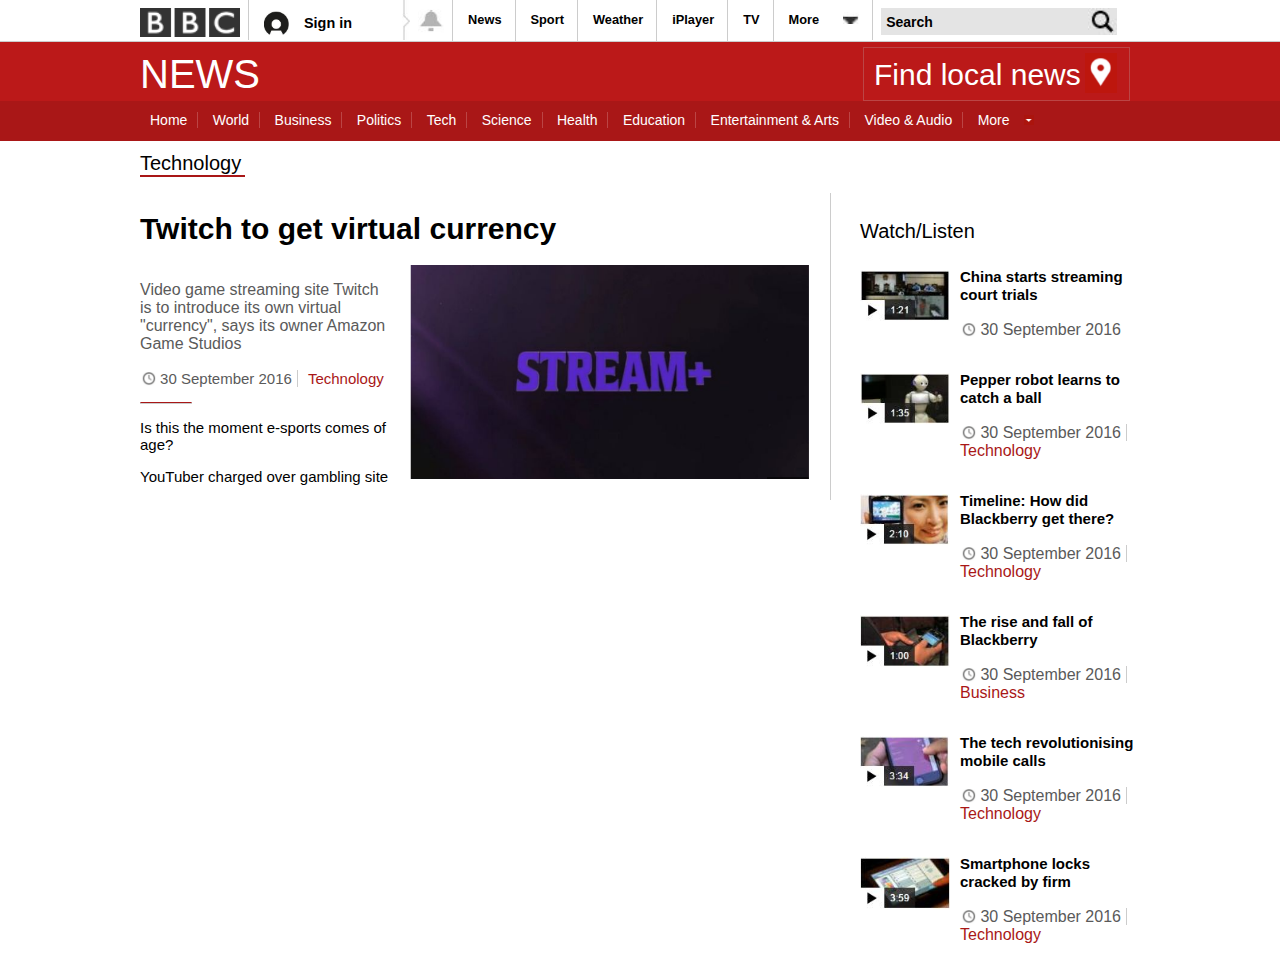
<file: bbc_clone_project/bbc-clone.html>
<!DOCTYPE html>
<html>
    <head>
        <title>Technology - BBC News</title>
        
        <style type="text/css">
            
            #topbar {
                
                width:1000px;
                margin:0 auto;
                height: 40px;
                
                
            }
            
            body {
                
                margin: 0;
                padding: 0;
                font-family: Helvetica, Arial, sans-serif;
                
            }
            
            #logo {
                
                margin-top:8px;
                width:100px;
                float:left;
                margin-right:8px;
                
            }
            
            .topbar-section {
                
                float:left;
                border-left: 1px #CCCCCC solid;
                height:100%;
                
            }
            
            #signin-image {
                
                width:25px;
                margin:11px 15px ;
                float:left;
                
            }
            
            #signin-text {
                
                font-weight: bold;
                font-size:90%;
                position:relative;
                top:14px;
                padding-right:50px;
            }
            
            #wigglyline {
                
                float:left;
                height:40px;
                
            }
            
            #bell {
                
                height: 25px;
                margin: 9px 8px 0 8px;
                
            }
            
            #bell-div {
                
                float:left;
                
            }
            
            .topbar-menu {
                
                font-weight: bold;
                font-size: 80%;
                padding: 12px 13px 0 15px;
                height:72%;
                
            }
            
            #more-arrow {
                
                width:16px;
                margin-left: 20px;
                
            }
            
            #search-box {
                
                background-color: #E4E4E4;
                border:none;
                font-weight: bold;
                font-size: 14px;
                padding:5.5px;
                margin: 8px 0 8px 8px;
                float: left;
                
            }
            
            #magnifying-glass {
                
                height:27px;
                margin-top:8px;
                
            }
            
            .clear {
                
                clear:both;
                
            }
            
            #menu-bar-container {
                
                border-top: 1px solid #CCCCCC;
                background-color: #BB1919;
                width:100%;
                height:70px;
                
            }
            
            #menu-bar {
                
                width:1000px;
                margin:0 auto;
                
            }
            
            h1 {
                
                padding:0;
                margin:0;
                color:white;
                font-size: 40px;
                font-weight: normal;
                padding-top: 10px;
                float:left;
            }
            
            #local-news {
                
                border: 1px #BB4545 solid;
                float:right;
                width:250px;
                padding: 5px 5px 0 10px;
                margin: 5px 10px 0 0;
                
            }
            
            #local-news a {
                
                color:white;
                text-decoration: none;
                font-size:30px;
                position:relative;
                top:-8px;
                
            }
            
            #local-news a:hover {
                
                text-decoration: underline;
                
            }
            
            #local-news img {
                
                height:40px;
                
            }
            
            #menu-bar-2-container {
                
                background-color: #A91717;
                width: 100%;
                
            }
            
            #menu-bar-2 {
                
                width:1000px;
                margin:0 auto;
                height:40px;
                
            }
            
            #menu-bar-2 a {
                
                color: white;
                text-decoration: none;
                padding: 0 10px;
                border-right: 1px solid #BB4545;
                font-size:14px;
                position: relative;
                top: 10px;
                
            }
            
            #menu-bar-2 a:hover {
                
                text-decoration: underline;
                
            }
            
            .no-border {
                
                border:none !important;
                
            }
            
            #down-arrow {
                
                height:10px;
                position:relative;
                top:10px;
            }
            
            #page-container {
                
                width:1000px;
                margin: 0 auto;
                
            }
            
            h2 {
                
                font-weight: normal;
                margin-top:40px;
                font-size:20px;
                border-bottom: 2px solid #a91717;
                width:105px;
                
            }
            
            h3 a {
                
                color:black;
                font-size: 30px;
                text-decoration: none;
                
            }
            
            h3 a:hover {
                
                color:#1167a8;
                
            }
            
            #article-summary {
                
                color: #5a5a5a;
                width:250px;
                float:left;
                
            }
            
            .Pgraph {
                
                font-size: 15px;
            }
            
            
            .clock {
                
                height:15px;
                position: relative;
                top:2px;
                
            }
            
            .topic-link {
                
                text-decoration: none;
                color:#a91717;
                border-left: 1px solid #CCCCCC;
                padding-left: 10px;
                
            }
            
            #article-summary a:hover {
                
                color:#1167a8;
                
            }
            
            .date {
                
                padding-right:5px;
                color: #5a5a5a;
                
            }
            
            #article-container {
                
                float:left;
                width:670px;
                border-right: 1px solid #CCCCCC;
                padding-right: 20px;
                
            }
            
            hr {
                
                border: 0.5px solid #CCCCCC; 
                width: 670px; 
            }
            
            #main-article-image {
                
                width:400px;
                margin-left:20px;
                
            }
            
            #article-hr {
                
                border-top:1px solid #a91717;
                width:50px;
                
            }
            
            .article-link {
                
                color:black;
                text-decoration:none;
                
            }
            
            #watch-listen {
                
                margin-left:20px;
                width:280px;
                float:right;
            }
            
            h4 {
                
                font-weight: normal;
                font-size:20px;
                
            }
            
            .article-side-image {
                
                float:left;
                width:90px;
                margin-right:10px;
                
            }
            
            .watch-listen-link {
                
                text-decoration: none;
                color:black;
                font-weight:bold;
                font-size:15px;
                
            }
            
            .watch-listen-link:hover {
                
                color:#1167a8;
                
                
            }
            
            .side-article {
                
                float:right;
                width:180px;
                position:relative;
                top:-18px;
            }
            
            .no-border {
                
                border-left:none;
                padding:0;
            }
            
            .border-right {
                
                border-right: 1px solid #CCCCCC;
                
            }
            
            .bottom-side-image {
                width: 280px;
                margin-bottom:20px;
                position: static;
                left: 20px;
            }
            
            .bottom-link {
                
                color: black;
                font-weight: bolder;
                font-size: 18px;
                text-align: justify;
                left: 10px;  
                top: 5px;
            }
            
            .bottom-link:hover {
                
                color:#1167a8;
            }
            
            .bottom-right-article {
                
                position: absolute;
            }
    
        </style>
</head>
    
    <body>
        
        <div id="topbar">
            
            <img id="logo" src="images/bbc-logo.png">
            
            <div id="signin-div" class="topbar-section">
                
                <img id="signin-image" src="images/signinimage.JPG">
                
                <span id="signin-text">Sign in</span>
            
            </div>
            
            <div id="bell-div">
                
                <img id="wigglyline" src="images/wigglyline.JPG">
                
                <img id="bell" src="images/bell.JPG">

            </div>
            
            <div class="topbar-section topbar-menu">
                
                News
            
            </div>
            
            <div class="topbar-section topbar-menu">
                
                Sport
            
            </div>
            
            <div class="topbar-section topbar-menu">
                
                Weather
            
            </div>
            
            <div class="topbar-section topbar-menu">
                
                iPlayer
            
            </div>
            
            <div class="topbar-section topbar-menu">
                
                TV
            
            </div>
            
            <div class="topbar-section topbar-menu">
                
                More
                
                <img id="more-arrow" src="images/more-arrow.JPG">
            
            </div>
            
            <div class="topbar-section">
                
                <input id="search-box" type="text" value="Search">
                
                <input type="image" id="magnifying-glass" src="images/magnifying-glass.JPG">
                
            </div>
        </div>
        
        <div class="clear"></div>
        
        <div id="menu-bar-container">
            
            <div id="menu-bar">
                
                <h1>NEWS</h1>
                
                <div id="local-news">
                    
                    <a href="">Find local news</a>
                    
                    <img src="images/pointer.png">
                    
                </div>
            
            </div>
            
            <div class="clear"></div>
            
            <div id="menu-bar-2-container">
                
                <div id="menu-bar-2">
                    
                    <a href="">Home</a>
                    
                    <a href="">World</a>
                    
                    <a href="">Business</a>
                    
                    <a href="">Politics</a>
                    
                    <a href="">Tech</a>
                    
                    <a href="">Science</a>
                    
                    <a href="">Health</a>
                    
                    <a href="">Education</a>
                    
                    <a href="">Entertainment & Arts</a>
                    
                    <a href="">Video & Audio</a>
                    
                    <a href="" class="no-border">More</a>
                    
                    <img id="down-arrow" src="images/down-arrow.png">
                        
                </div>
            
            </div>
            
        </div>
        
        <div id="page-container">
            
            <div id="main-article">
            
                <h2>Technology</h2>
                
                <div id="article-container">
                
                <h3><a href="">Twitch to get virtual currency</a></h3>
                
                    <div id="article-summary">
                
                        <p>Video game streaming site Twitch is to introduce its own virtual &quot;currency&quot;, says its owner Amazon Game Studios</p>
                    
                        <p class="Pgraph"><img class="clock" src="images/clock.png"> <span class="date">30 September 2016</span><a class="topic-link" href="">Technology</a></p>
                        
                        <hr id="article-hr" align="left">

                        <p class="Pgraph"><a class="article-link" href="">Is this the moment e-sports comes of age?</a></p>
                        <p class="Pgraph"><a class="article-link" href="">YouTuber charged over gambling site</a></p>
                
                    </div>
                    
                    <img id="main-article-image" src="images/main-article-image.JPG">
                    
                </div>
            
            </div>
            
            <div id="watch-listen">
                
                <h4>Watch/Listen</h4>
                
                <img class="article-side-image" src="images/article1.JPG">
                
                <div class="side-article">
                
                    <p><a class="watch-listen-link" href="">China starts streaming court trials</a></p>
                
                    <p><img class="clock" src="images/clock.png"> <span class="date">30 September 2016</span></p>
                    
                </div>
                
                <div class="clear"></div>
                
                  <img class="article-side-image" src="images/article2.JPG">
                
                <div class="side-article">
                
                    <p><a class="watch-listen-link" href="">Pepper robot learns to catch a ball</a></p>
                
                    <p><img class="clock" src="images/clock.png"> <span class="date border-right">30 September 2016</span><br /><a class="topic-link no-border" href="">Technology</a></p>
                    
                </div>
                
                <div class="clear"></div>
                
                <img class="article-side-image" src="images/article3.JPG">
                
                <div class="side-article">
                
                    <p><a class="watch-listen-link" href="">Timeline: How did Blackberry get there?</a></p>
                
                    <p><img class="clock" src="images/clock.png"> <span class="date border-right">30 September 2016</span><br /><a class="topic-link no-border" href="">Technology</a></p>
                    
                </div>
                
                <div class="clear"></div>
                
                <img class="article-side-image" src="images/article4.JPG">
                
                <div class="side-article">
                
                    <p><a class="watch-listen-link" href="">The rise and fall of Blackberry</a></p>
                
                    <p><img class="clock" src="images/clock.png"> <span class="date border-right">30 September 2016</span><br /><a class="topic-link no-border" href="">Business</a></p>
                    
                </div>
                
                <div class="clear"></div>
                
                <img class="article-side-image" src="images/article5.JPG">
                
                <div class="side-article">
                
                    <p><a class="watch-listen-link" href="">The tech revolutionising mobile calls</a></p>
                
                    <p><img class="clock" src="images/clock.png"> <span class="date border-right">30 September 2016</span><br /><a class="topic-link no-border" href="">Technology</a></p>
                    
                </div>
                
                <div class="clear"></div>
                
                <img class="article-side-image" src="images/article6.JPG">
                
                <div class="side-article">
                
                    <p><a class="watch-listen-link" href="">Smartphone locks cracked by firm</a></p>
                
                    <p><img class="clock" src="images/clock.png"> <span class="date border-right">30 September 2016</span><br /><a class="topic-link no-border" href="">Technology</a></p>
                    
                </div>
            
            </div>
            
        </div> 
    
    </body>

</html>
</file>
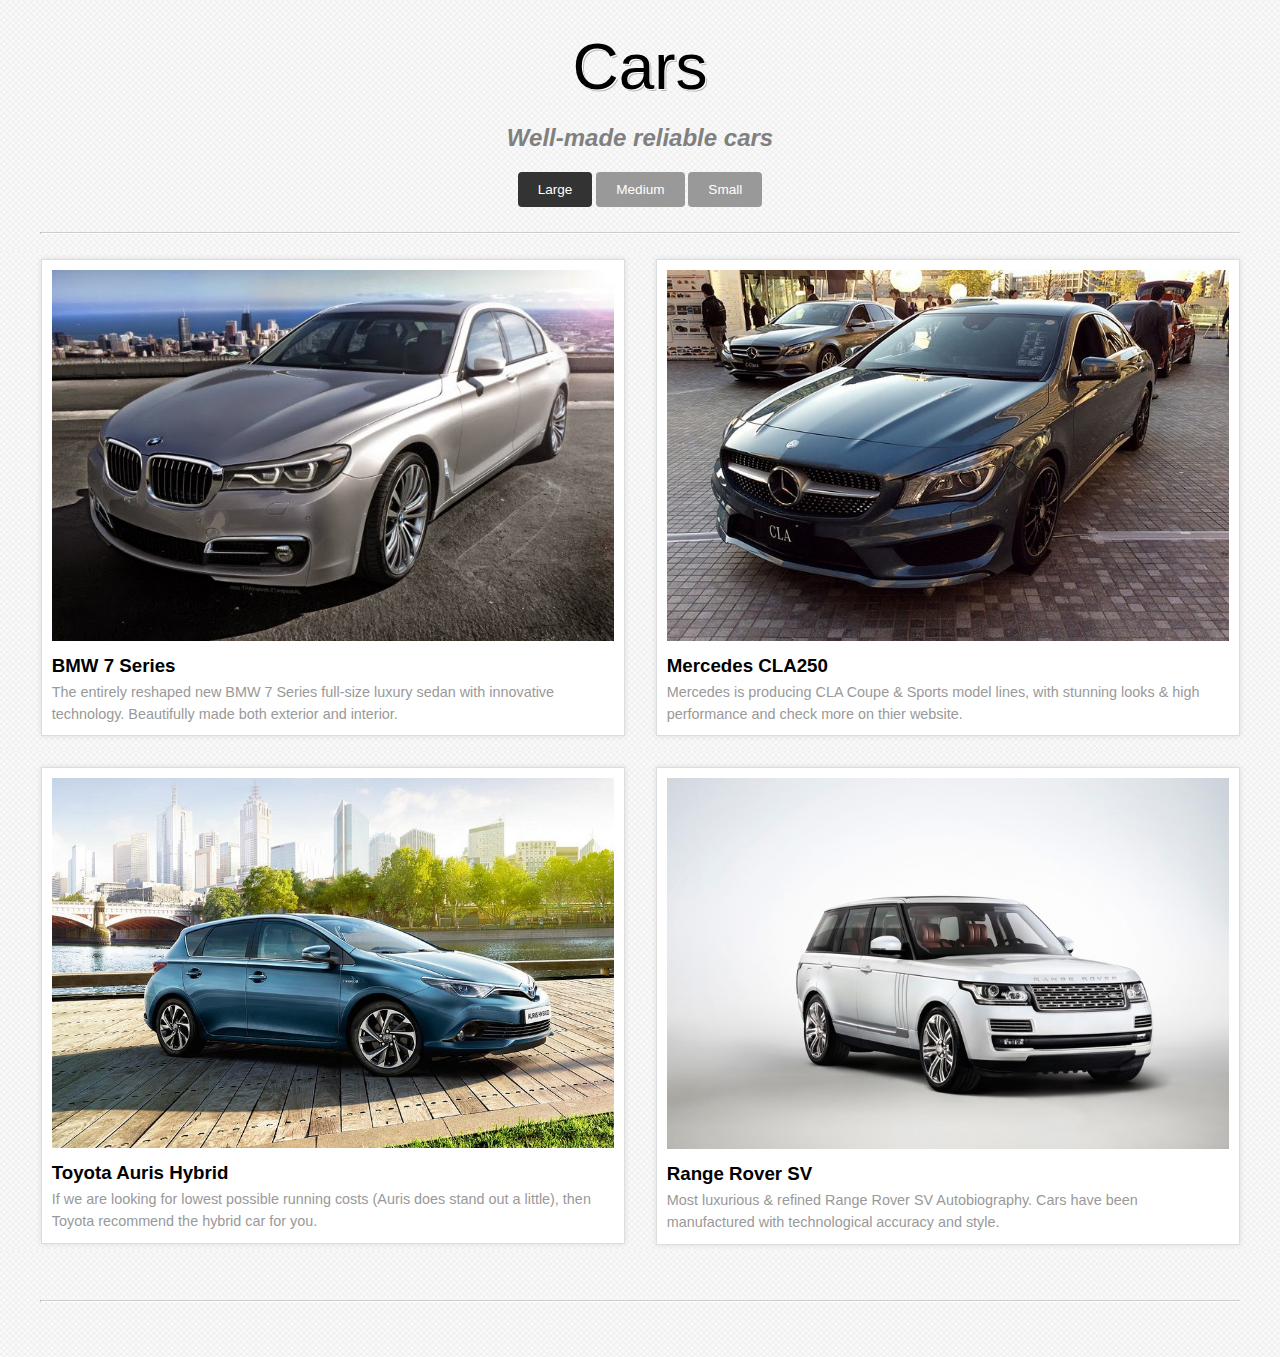
<file: cars_project/cars.html>
<!DOCTYPE html>
<html>
<head>
<title>Cars</title>
    
     <link rel="stylesheet" type="text/css" href="cars.css">
    
</head>

<body>

<div class="wrapper">
	<div class="container">
		<h1>Cars</h1>
        <h2 style="color:grey" align="center">Well-made reliable cars</h2>
		<ul class="grid-nav">
			<li><a href="#" data-id="two-columns" class="active">Large</a></li>
			<li><a href="#" data-id="three-columns">Medium</a></li>
			<li><a href="#" data-id="four-columns">Small</a></li>
		</ul>
		
		<hr />
		
		<div id="two-columns" class="grid-container" style="display:block;">
			<ul class="rig columns-2">
				<li>
					<img src="imgs/bmw-7-series.jpg" />
					<h3>BMW 7 Series</h3>
					<p>The entirely reshaped new BMW 7 Series full-size luxury sedan with innovative technology. Beautifully made both exterior and interior.</p>
				</li>
				<li>
					<img src="imgs/mercedes-cla-250.jpg" />
					<h3>Mercedes CLA250</h3>
					<p>Mercedes is producing CLA Coupe & Sports model lines, with stunning looks & high performance and check more on thier website.</p>
				</li>
				<li>
					<img src="imgs/auris-hybrid.jpg" />
					<h3>Toyota Auris Hybrid</h3>
					<p>If we are looking for lowest possible running costs (Auris does stand out a little), then Toyota recommend the hybrid car for you.</p>
				</li>
				<li>
					<img src="imgs/range-rover.jpg" />
					<h3>Range Rover SV</h3>
					<p>Most luxurious & refined Range Rover SV Autobiography. Cars have been manufactured with technological accuracy and style.</p>
				</li>
			</ul>
		</div>
		<!--/#two-columns-->
		
		<div id="three-columns" class="grid-container">
			<ul class="rig columns-3">
				<li>
					<img src="imgs/bmw-7-series.jpg" />
					<h3>BMW 7 Series</h3>
					<p>The entirely reshaped new BMW 7 Series full-size luxury sedan with innovative technology. Beautifully made both exterior and interior.</p>
				</li>
				<li>
					<img src="imgs/mercedes-cla-250.jpg" />
					<h3>Mercedes CLA250</h3>
					<p>Mercedes is producing CLA Coupe & Sports model lines, with stunning looks & high performance and check more on thier website.</p>
				</li>
				<li>
					<img src="imgs/auris-hybrid.jpg" />
					<h3>Toyota Auris Hybrid</h3>
					<p>If we are looking for lowest possible running costs (Auris does stand out a little), then Toyota recommend the hybrid car for you.</p>
				</li>
				<li>
					<img src="imgs/range-rover.jpg" />
					<h3>Range Rover SV</h3>
					<p>Most luxurious & refined Range Rover SV Autobiography. Cars have been made with technological accuracy and style.</p>
				</li>
				<li>
					<img src="imgs/range-rover-evoque.jpg" />
					<h3>Range Rover Evoque</h3>
					<p>The best compact luxury car with unique design and choose from various colours and inside crafted for comfort.</p>
				</li>
				<li>
					<img src="imgs/mercedes-Benz-a180.JPG" />
					<h3>Mercedes A180</h3>
					<p>Mercedes A class is nice drive car and comes with many features such as leather seats, navigation and more.</p>
				</li>
				<li>
					<img src="imgs/audi-a1.jpg" />
					<h3>Audi A1</h3>
					<p>This small car comes with two-door or five-door version, navigation, leather seats and more.</p>
				</li>
				<li>
					<img src="imgs/vw-golf.jpg" />
					<h3>VW Golf tdi</h3>
					<p>The Golf tdi is a great diesel car, fuel economy: 74 mpg combined (63 city, 81 highway), Engine: 1.6 diesel.</p>
				</li>
				<li>
					<img src="imgs/nissan-gtr.JPG" />
					<h3>Nissan GTR</h3>
					<p>Nissan Gtr is a finest car and it's not cheap but it's good value for money than cars that are apparently as fast.</p>
				</li>
			</ul>
		</div>
		<!--/#three-columns-->
		
		<div id="four-columns" class="grid-container">
			<ul class="rig columns-4">
				<li>
					<img src="imgs/bmw-7-series.jpg" />
					<h3>BMW 7 Series</h3>
					<!--<p></p>-->
				</li>
				<li>
					<img src="imgs/mercedes-cla-250.jpg" />
					<h3>Mercedes CLA250</h3>
					<!--<p></p>-->
				</li>
				<li>
					<img src="imgs/auris-hybrid.jpg" />
					<h3>Toyota Auris Hybrid</h3>
					<!--<p></p>-->
				</li>
				<li>
					<img src="imgs/range-rover.jpg" />
					<h3>Range Rover SV</h3>
					<!--<p></p>-->
				</li>
				<li>
					<img src="imgs/range-rover-evoque.jpg" />
					<h3>Range Rover Evoque</h3>
					<!--<p></p>-->
				</li>
				<li>
					<img src="imgs/mercedes-Benz-a180.JPG" />
					<h3>Mercedes A180</h3>
					<!--<p></p>-->
				</li>
				<li>
					<img src="imgs/audi-a1.jpg" />
					<h3>Audi A1</h3>
					<!--<p></p>-->
				</li>
				<li>
					<img src="imgs/vw-golf.jpg" />
					<h3>VW Golf tdi</h3>
					<!--<p></p>-->
				</li>
				<li>
					<img src="imgs/nissan-gtr.JPG" />
					<h3>Nissan GTR</h3>
					<!--<p></p>-->
				</li>
				<li>
					<img src="imgs/porsche-panamera.jpg" />
					<h3>Porsche Panamera</h3>
					<!--<p></p>-->
				</li>
				<li>
					<img src="imgs/porsche-cayman.jpg" />
					<h3>Porsche Cayman</h3>
					<!--<p></p>-->
				</li>
				<li>
					<img src="imgs/bentley-continental-gt.jpg" />
					<h3>Bentley Continental</h3>
					<!--<p></p>-->
				</li>
			</ul>
		</div>
		<!--/#four-columns-->
		
		<hr />
		
		<!--<p class="centered">By <a href="http://www.mjaji-portfolio.co.uk/">M.Jaji</a></p>-->
	</div>
	<!--/.container-->
</div>
<!--/.wrapper-->

<script src="http://ajax.googleapis.com/ajax/libs/jquery/1.10.2/jquery.min.js" type="text/javascript"></script>
<script type="text/javascript">
$(document).ready(function() {
	$('.grid-nav li a').on('click', function(event){
		event.preventDefault();
		$('.grid-container').fadeOut(500, function(){
			$('#' + gridID).fadeIn(500);
		});
		var gridID = $(this).attr("data-id");
		
		$('.grid-nav li a').removeClass("active");
		$(this).addClass("active");
	});
});
</script>

</body>
</html>
</file>
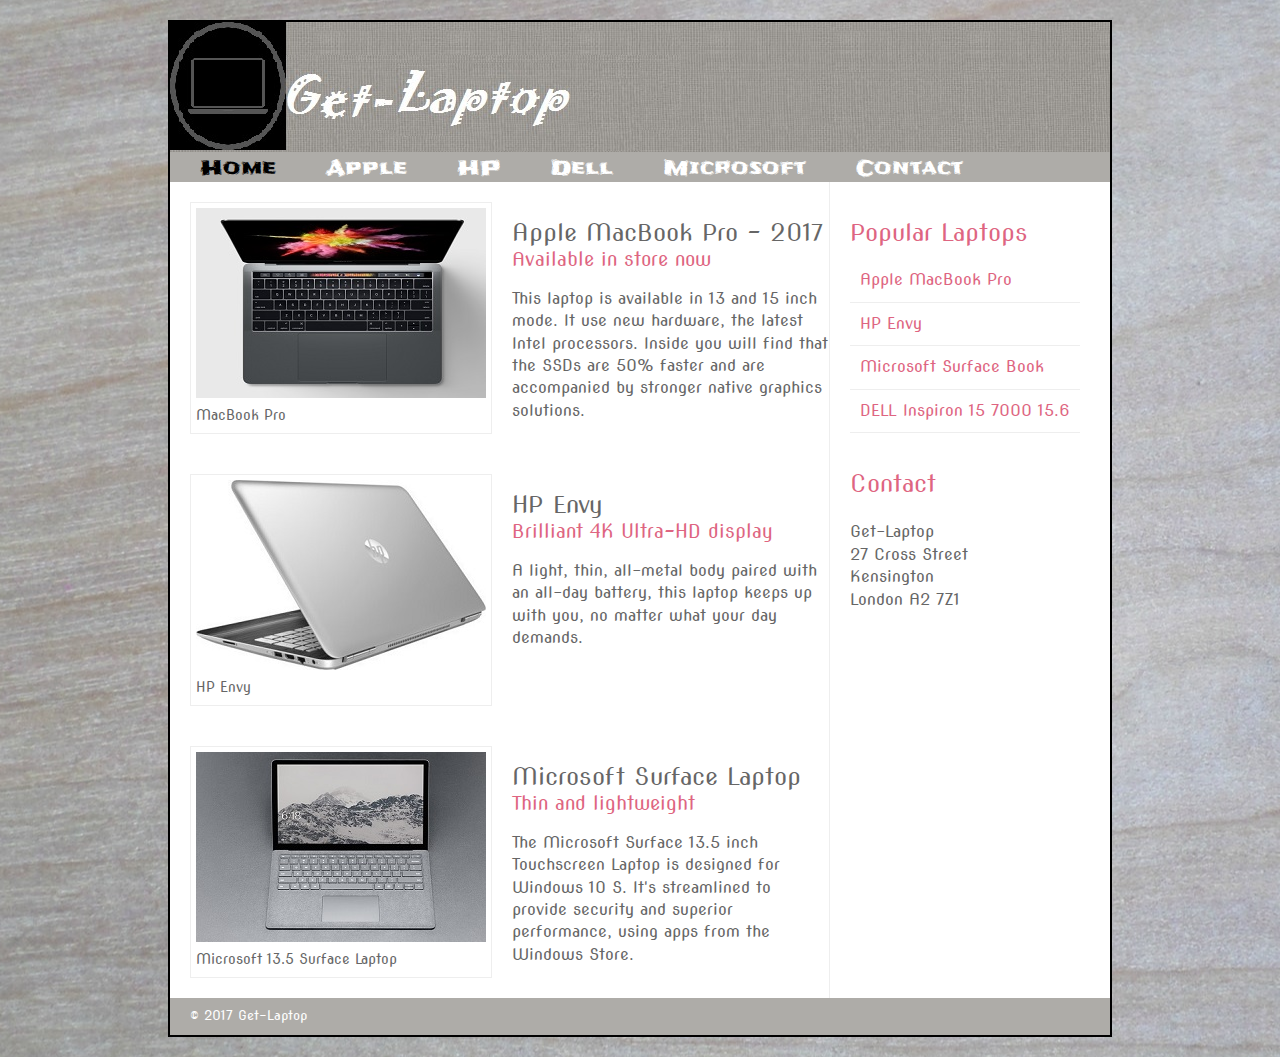
<file: Laptop_project/laptop.html>
<!DOCTYPE html>
<html>
	<head>
		<title>HTML5 Layout</title>
		<link rel="stylesheet" type="text/css" href="style.css">
        <meta name="viewport" content="width=device-width, initial-scale=1.0">
		<!--[if lt IE 9]>
		<script src="http://html5shiv.googlecode.com/svn/trunk/html5.js"></script>
		<![endif]-->
	</head>
	<body>
		<div class="wrapper">
			<header>
				<h1>Yoko's Kitchen</h1>
				<nav>
					<ul>
						<li><a href="" class="current">Home</a></li>
						<li><a href="">Apple</a></li>
						<li><a href="">HP</a></li>
                        <li><a href="">Dell</a></li>
                        <li><a href="">Microsoft</a></li>
						<li><a href="">Contact</a></li>
					</ul>
				</nav>
			</header>
			<section class="courses">
				<article>
					<figure>
						<img src="images/apple.jpg" alt="Bok Choi" />
						<figcaption>MacBook Pro</figcaption>
					</figure>
					<hgroup>
						<h2>Apple MacBook Pro - 2017</h2>
						<h3>Available in store now</h3>
					</hgroup>
					<p>This laptop is available in 13 and 15 inch mode. It use new hardware, the latest Intel processors. Inside you will find that the SSDs are 50% faster and are accompanied by stronger native graphics solutions.</p>
				</article>    
				<article>
					<figure>
						<img src="images/hp-envy.jpg" alt="Teriyaki sauce" />
						<figcaption>HP Envy</figcaption>
					</figure>
					<hgroup>
						<h2>HP Envy</h2>
						<h3>Brilliant 4K Ultra-HD display </h3>
					</hgroup>
					<p>A light, thin, all-metal body paired with an all-day battery, this laptop keeps up with you, no matter what your day demands.</p>
				</article>   
                <article>
					<figure>
						<img src="images/surface-laptop.jpg" alt="Teriyaki sauce" />
						<figcaption>Microsoft 13.5 Surface Laptop</figcaption>
					</figure>
					<hgroup>
						<h2>Microsoft Surface Laptop</h2>
						<h3>Thin and lightweight </h3>
					</hgroup>
					<p>The Microsoft Surface 13.5 inch Touchscreen Laptop is designed for Windows 10 S. It's streamlined to provide security and superior performance, using apps from the Windows Store.</p>
				</article>   
			</section>
			<aside>
				<section class="popular-recipes">
					<h2>Popular Laptops</h2>
					<a href="">Apple MacBook Pro</a>
					<a href="">HP Envy</a>
					<a href="">Microsoft Surface Book</a>
					<a href="">DELL Inspiron 15 7000 15.6</a>
				</section>
				<section class="contact-details">
					<h2>Contact</h2>
					<p>Get-Laptop<br />
						27 Cross Street<br />
						Kensington<br />
						London A2 7Z1</p>
				</section>
			</aside>
			<footer>
				&copy; 2017 Get-Laptop
			</footer>
		</div><!-- .wrapper -->
	</body>
</html>
</file>
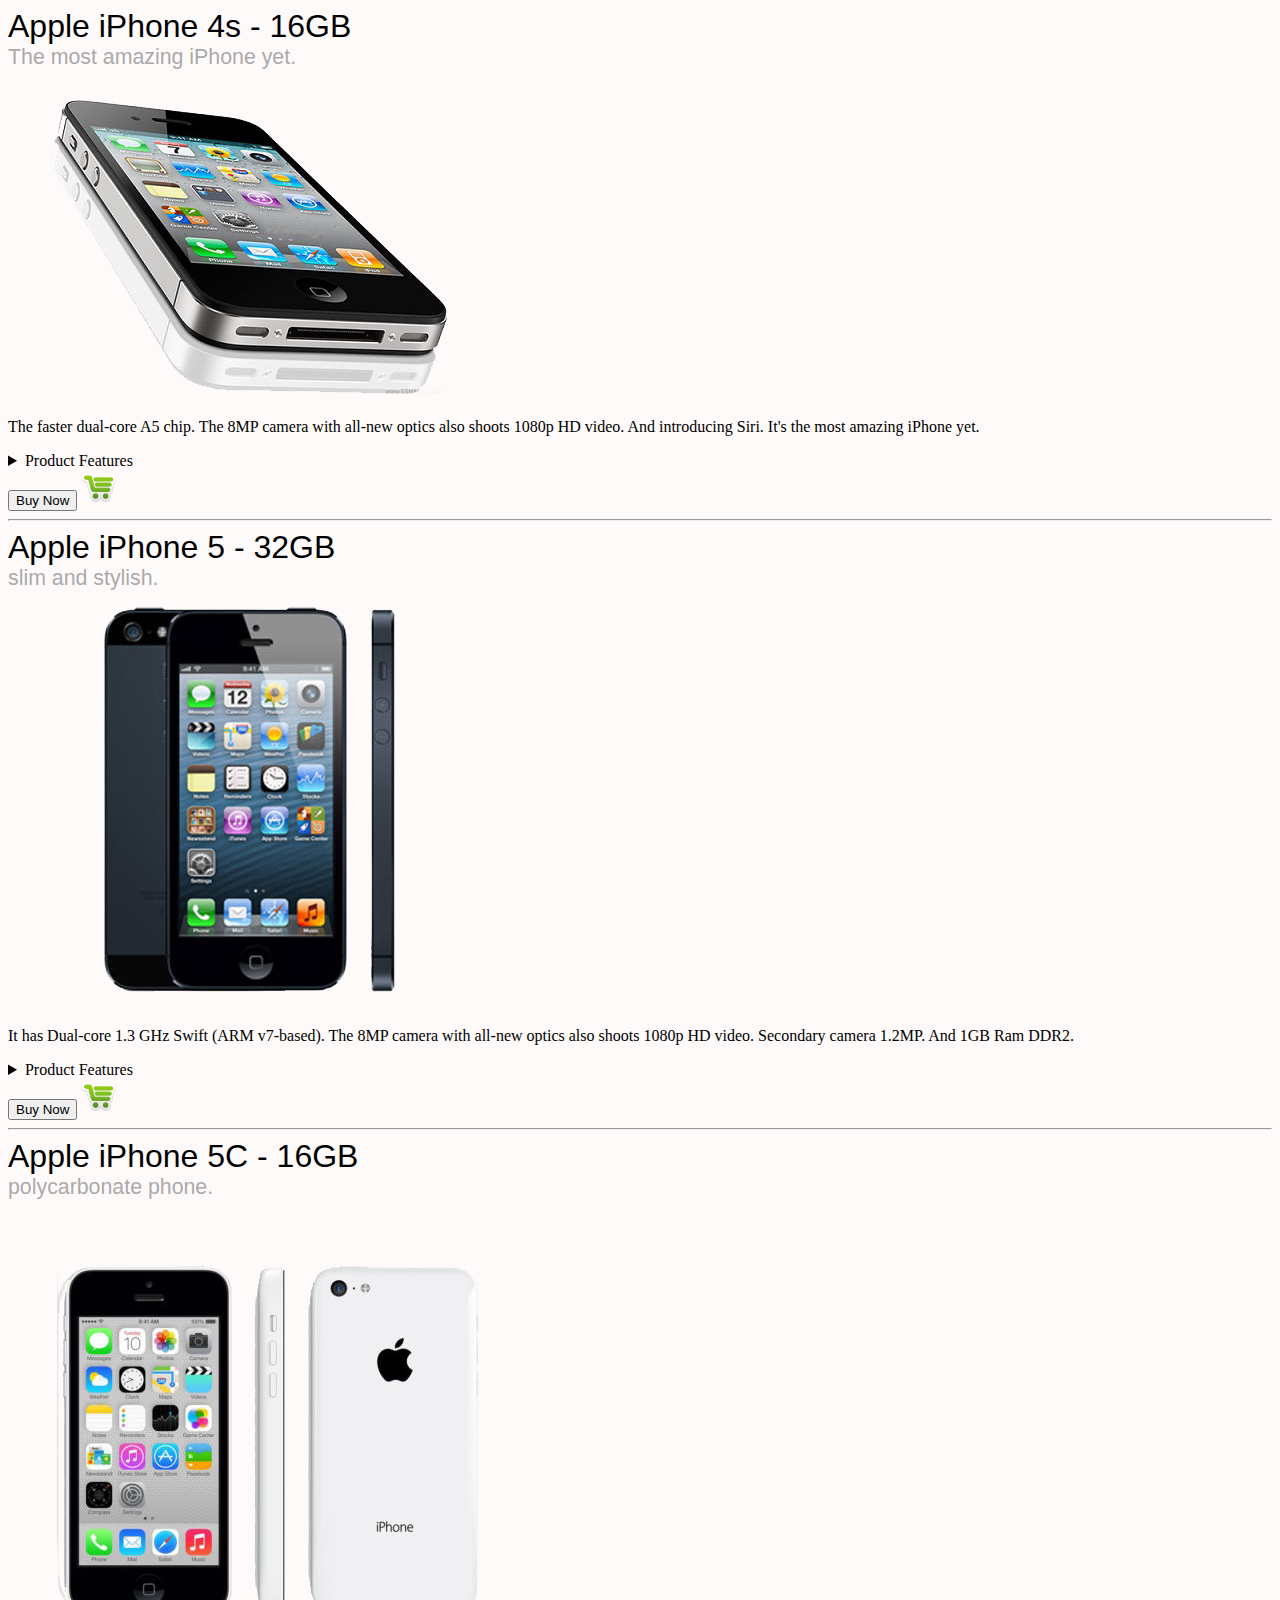
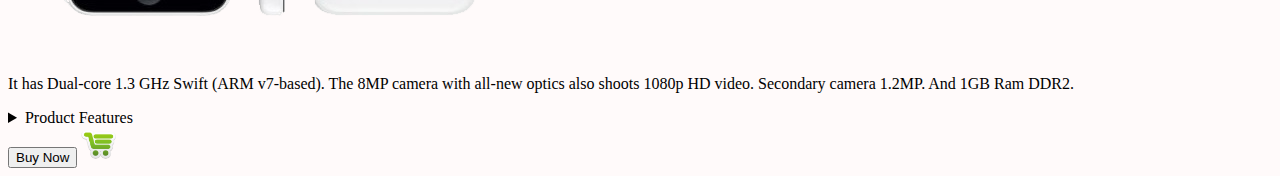
<file: mobilephones_project/apple.html>
<!DOCTYPE html>

<html>

<head>
    
    <style>
        
        body {
            
            background-color: snow;
            
        }
        
        h1, h4 {
            font-family: Helvetica Neue, Arial, sans-serif;
            font-weight: normal;
            margin: 0; 
        }
        
        h1 { 
            font-size: 24pt;
        }
        
        h4 {
            font-size: 16pt;
            color: #aaa; 
        }

    
    </style>
    
</head>

<body>

<div class="product">
 
  <header>
    <hgroup>
      <h1>Apple iPhone 4s - 16GB</h1>
      <h4>The most amazing iPhone yet.</h4>
    </hgroup>
  </header>
 
  <figure>
    <img src="image/iphone-4s.png">
  </figure>
 
  <section>
 
  <p>The faster dual-core A5 chip. The 8MP camera with all-new optics also shoots 1080p HD video. And introducing Siri. It's the most amazing iPhone yet.</p>
 
  <details>
   <summary>Product Features</summary>
      <ul>
        <li>8 mega pixel camera with full 1080p video recording</li>
        <li>Siri voice assitant</li>
        <li>iCloud</li>
        <li>Air Print</li>
        <li>Retina display</li>
        <li>Photo and video geotagging</li>
      </ul>
  </details>
 
  <button>Buy Now</button>
  <img src="image/basket.png" width="35px" float="left">
 
  </section>
 
</div>
    
    <hr>
    
<div class="product">
 
  <header>
    <hgroup>
      <h1>Apple iPhone 5 - 32GB</h1>
      <h4>slim and stylish.</h4>
    </hgroup>
  </header>
 
  <figure>
    <img src="image/iphone-5.png">
  </figure>
 
  <section>
 
  <p>It has Dual-core 1.3 GHz Swift (ARM v7-based). The 8MP camera with all-new optics also shoots 1080p HD video. Secondary camera 1.2MP. And 1GB Ram DDR2.</p>
 
  <details>
   <summary>Product Features</summary>
      <ul>
        <li>8 mega pixel camera</li>
        <li>Siri voice assitant</li>
        <li>4 inch screen</li>
        <li>4G LTE, Quad-band, Unlocked</li>
        <li>112 grams</li>
        <li>iOS 7, upgradable to iOS 10.0.2</li>
      </ul>
  </details>
 
  <button>Buy Now</button>
<img src="image/basket.png" width="35px" float="left">
 
  </section>
 
</div>
    
    <hr>

<div class="product">
 
  <header>
    <hgroup>
      <h1>Apple iPhone 5C - 16GB</h1>
      <h4>polycarbonate phone.</h4>
    </hgroup>
  </header>
 
  <figure>
    <img src="image/iphone-5c-white.png">
  </figure>
 
  <section>
 
  <p>It has Dual-core 1.3 GHz Swift (ARM v7-based). The 8MP camera with all-new optics also shoots 1080p HD video. Secondary camera 1.2MP. And 1GB Ram DDR2.</p>
 
  <details>
   <summary>Product Features</summary>
      <ul>
        <li>8 mega pixel camera</li>
        <li>Siri voice assitant</li>
        <li>4 inch screen</li>
        <li>4G LTE, Quad-band, Unlocked</li>
        <li>132 gramss</li>
        <li>iOS 7, upgradable to iOS 10.0.2</li>
      </ul>
  </details>
  
  <button>Buy Now</button>
  <img src="image/basket.png" width="35px" float="left">
 
  </section>
 
</div>


</body>

</html>
</file>
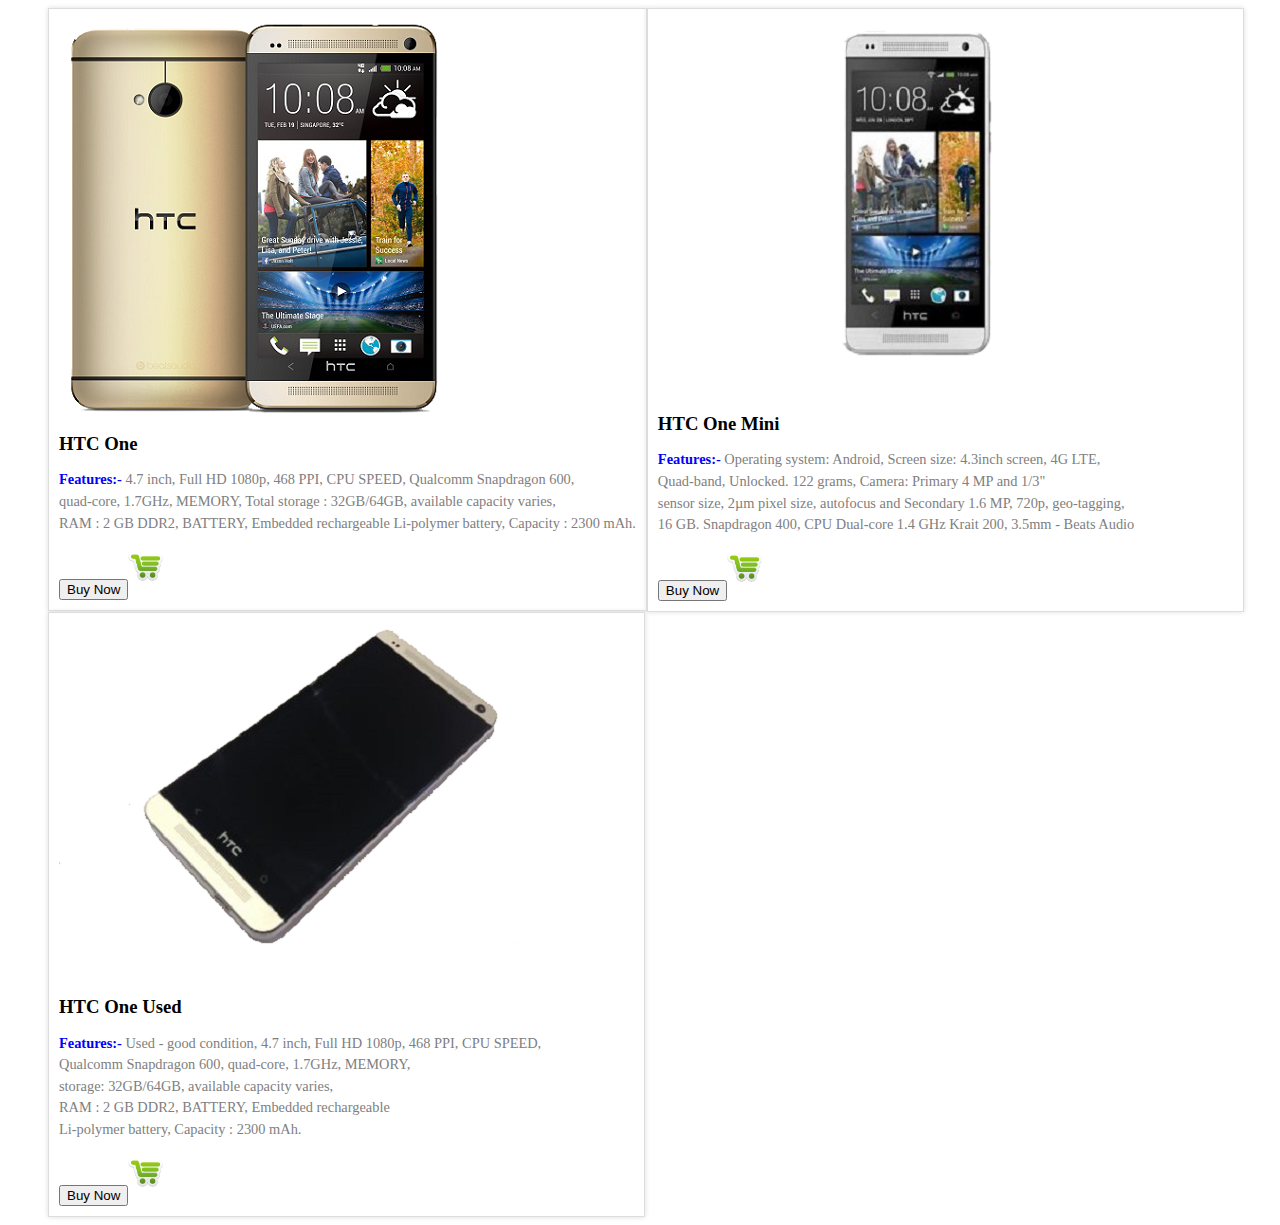
<file: mobilephones_project/htc.html>
<!DOCTYPE html>

<html>

<head>
    
   <style>
    
    ul.rig {
	list-style: none;
	font-size: 0px;
       }
       
       
ul.rig li {
	display: inline-block;
	padding: 10px;
	background: #fff;
	border: 1px solid #ddd;
	font-size: 16px;
	font-size: 1rem;
	vertical-align: top;
	box-shadow: 0 0 5px #ddd;
	box-sizing: border-box;
	-moz-box-sizing: border-box;
	-webkit-box-sizing: border-box;
       }
       
       
ul.rig li img {
	max-width: 100%;
	height: auto;
	margin: 0 0 10px;
       }
       
       
ul.rig li h3 {
	margin: 0 0 5px;
       }
       
       
ul.rig li p {
	font-size: .9em;
	line-height: 1.5em;
	color: gray;
       }
    
    
    </style>
    
</head>

<body>

<ul class="rig">
	<li>
		<img src="image/htc-1.png" />
		<h3>HTC One</h3>
        <p><b style="color:blue">Features:-</b> 4.7 inch, Full HD 1080p, 468 PPI, CPU SPEED, Qualcomm Snapdragon 600,<br /> quad-core, 1.7GHz, MEMORY, Total storage : 32GB/64GB, available capacity varies,<br /> RAM : 2 GB DDR2, BATTERY, Embedded rechargeable Li-polymer battery, Capacity : 2300 mAh.</p>
        
        <button>Buy Now</button><img src="image/basket.png" width="35px" float="left">
	<li>
		<img src="image/htc-1-mini.png" />
		<h3>HTC One Mini</h3>
		<p><b style="color:blue">Features:-</b> Operating system: Android, Screen size: 4.3inch screen, 4G LTE, <br />Quad-band, Unlocked. 122 grams, Camera: Primary	4 MP and 1/3" <br />sensor size, 2µm pixel size, autofocus and Secondary 1.6 MP, 720p, geo-tagging,<br />16 GB. Snapdragon 400, CPU	Dual-core 1.4 GHz Krait 200, 3.5mm - Beats Audio</p>
        
        <button>Buy Now</button><img src="image/basket.png" width="35px" float="left">
	</li>
	<li>
		<img src="image/htc-1-used.png" />
		<h3>HTC One Used</h3>
		<p><b style="color:blue">Features:-</b> Used - good condition, 4.7 inch, Full HD 1080p, 468 PPI, CPU SPEED,<br /> Qualcomm Snapdragon 600, quad-core, 1.7GHz, MEMORY,<br /> storage: 32GB/64GB, available capacity varies,<br /> RAM : 2 GB DDR2, BATTERY, Embedded rechargeable<br /> Li-polymer battery, Capacity : 2300 mAh.</p>
        
        <button>Buy Now</button><img src="image/basket.png" width="35px" float="left">
	</li>
</ul>


</body>

</html>
</file>
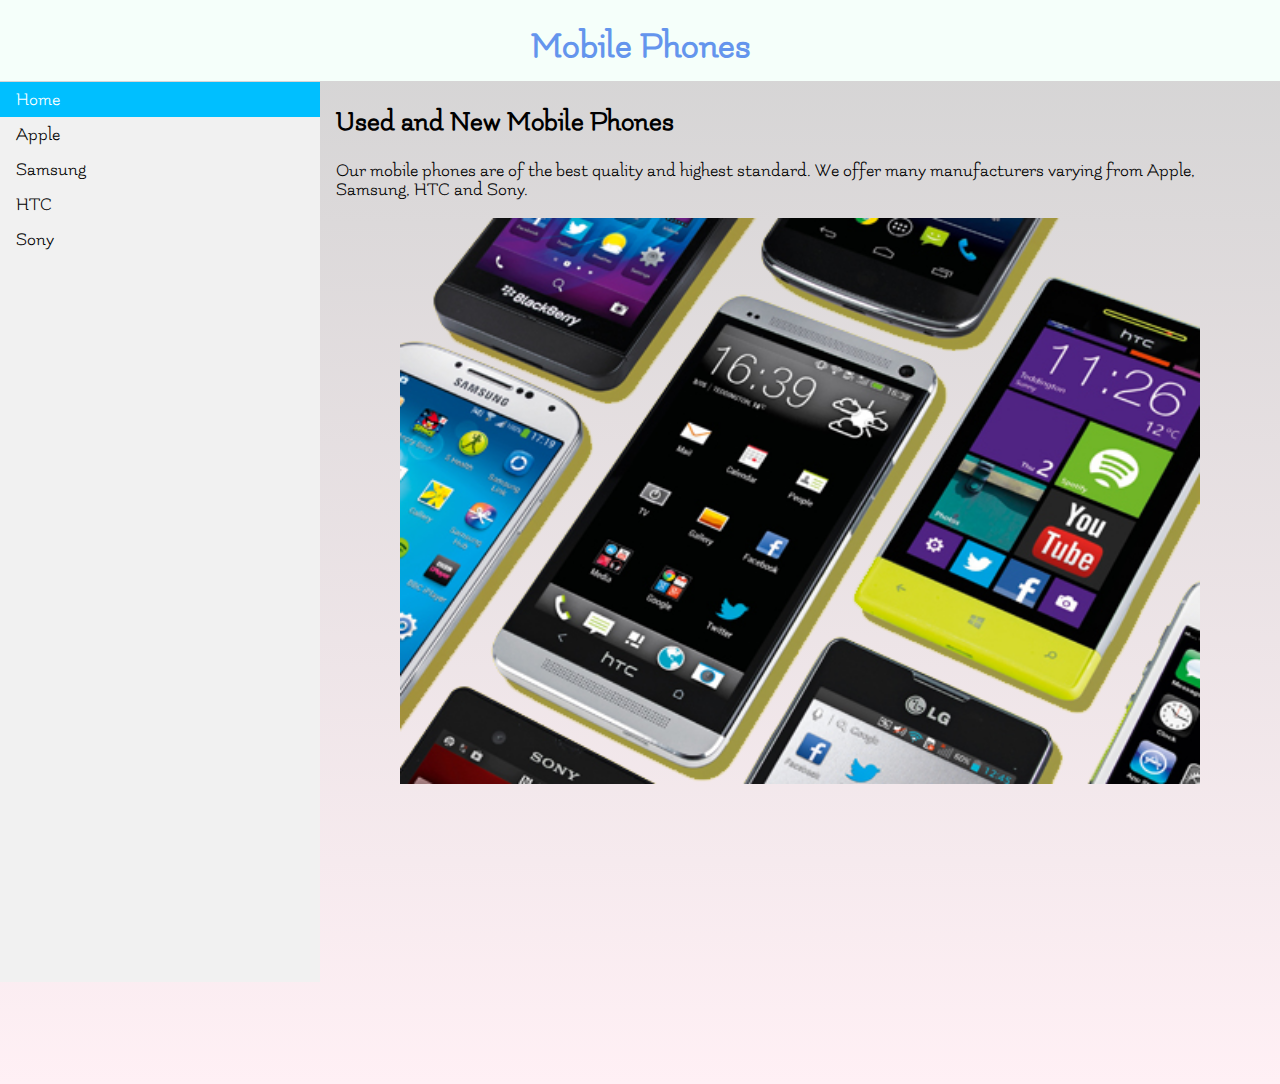
<file: mobilephones_project/mobile-phones.html>
<!DOCTYPE html>
<html>

<head>
    <meta name="viewport" content="width=device-width, initial-scale=1.0">
    <link href="https://fonts.googleapis.com/css?family=Faster+One|Flamenco|Zilla+Slab+Highlight" rel="stylesheet">
    <style>
            body {
            margin: 0;
            background-color: #F0F8FF;
            background: -webkit-linear-gradient(top, #D3D3D3, #FFF0F5);
            background: -moz-linear-gradient(top, #D3D3D3, #FFF0F5);
            background: -ms-linear-gradient(top, #D3D3D3, #FFF0F5);
            background: -o-linear-gradient(top, #D3D3D3, #FFF0F5s);
            font-family: 'Flamenco', cursive;
            font-size: 120%;
        }
        
        .header {
            position: relative;
            text-align: center;
            margin: 0px;
            padding: 1px;
            color: cornflowerblue;
            background-color: mintcream;
            width: 100%;
            top: -1px;
            height: 80px;
        }
        
        img {
            display: block;
            margin: auto;
            width: 800px;
        }
        
        ul.sidenav {
            list-style-type: none;
            margin: 0;
            padding: 0;
            width: 25%;
            background-color: #f1f1f1;
            position: fixed;
            height: 100%;
            overflow: auto;
        }
        
        ul.sidenav li a {
            display: block;
            color: #000;
            padding: 8px 16px;
            text-decoration: none;
        }
        
        ul.sidenav li a.active {
            background-color: #00BFFF;
            color: white;
        }
        
        ul.sidenav li a:hover:not(.active) {
            background-color: #07303d;
            color: white;
        }
        
        div.content {
            margin-left: 25%;
            padding: 1px 16px;
            height: 1000px;
        }
        
        @media screen and (max-width: 1050px) {
            ul.sidenav {
                width: 100%;
                height: auto;
                position: relative;
            }
            ul.sidenav li a {
                float: left;
                padding: 15px;
            }
            div.content {
                margin-left: 0;
            }
        }
        
        @media screen and (max-width: 400px) {
            ul.sidenav li a {
                text-align: center;
                float: none;
            }
    </style>

</head>

<body>

    <div class="header">
        <h1>Mobile Phones</h1>
    </div>


    <ul class="sidenav">
        <li><a class="active" href="#home">Home</a></li>
        <li><a href="apple.html">Apple</a></li>
        <li><a href="samsung.html">Samsung</a></li>
        <li><a href="htc.html">HTC</a></li>
        <li><a href="sony.html">Sony</a></li>
    </ul>


    <div class="content">

        <h2>Used and New Mobile Phones</h2>
        <p> Our mobile phones are of the best quality and highest standard. We offer many manufacturers varying from Apple, Samsung, HTC and Sony.</p>

        <img src="image/home.png">

    </div>


</body>

</html>
</file>
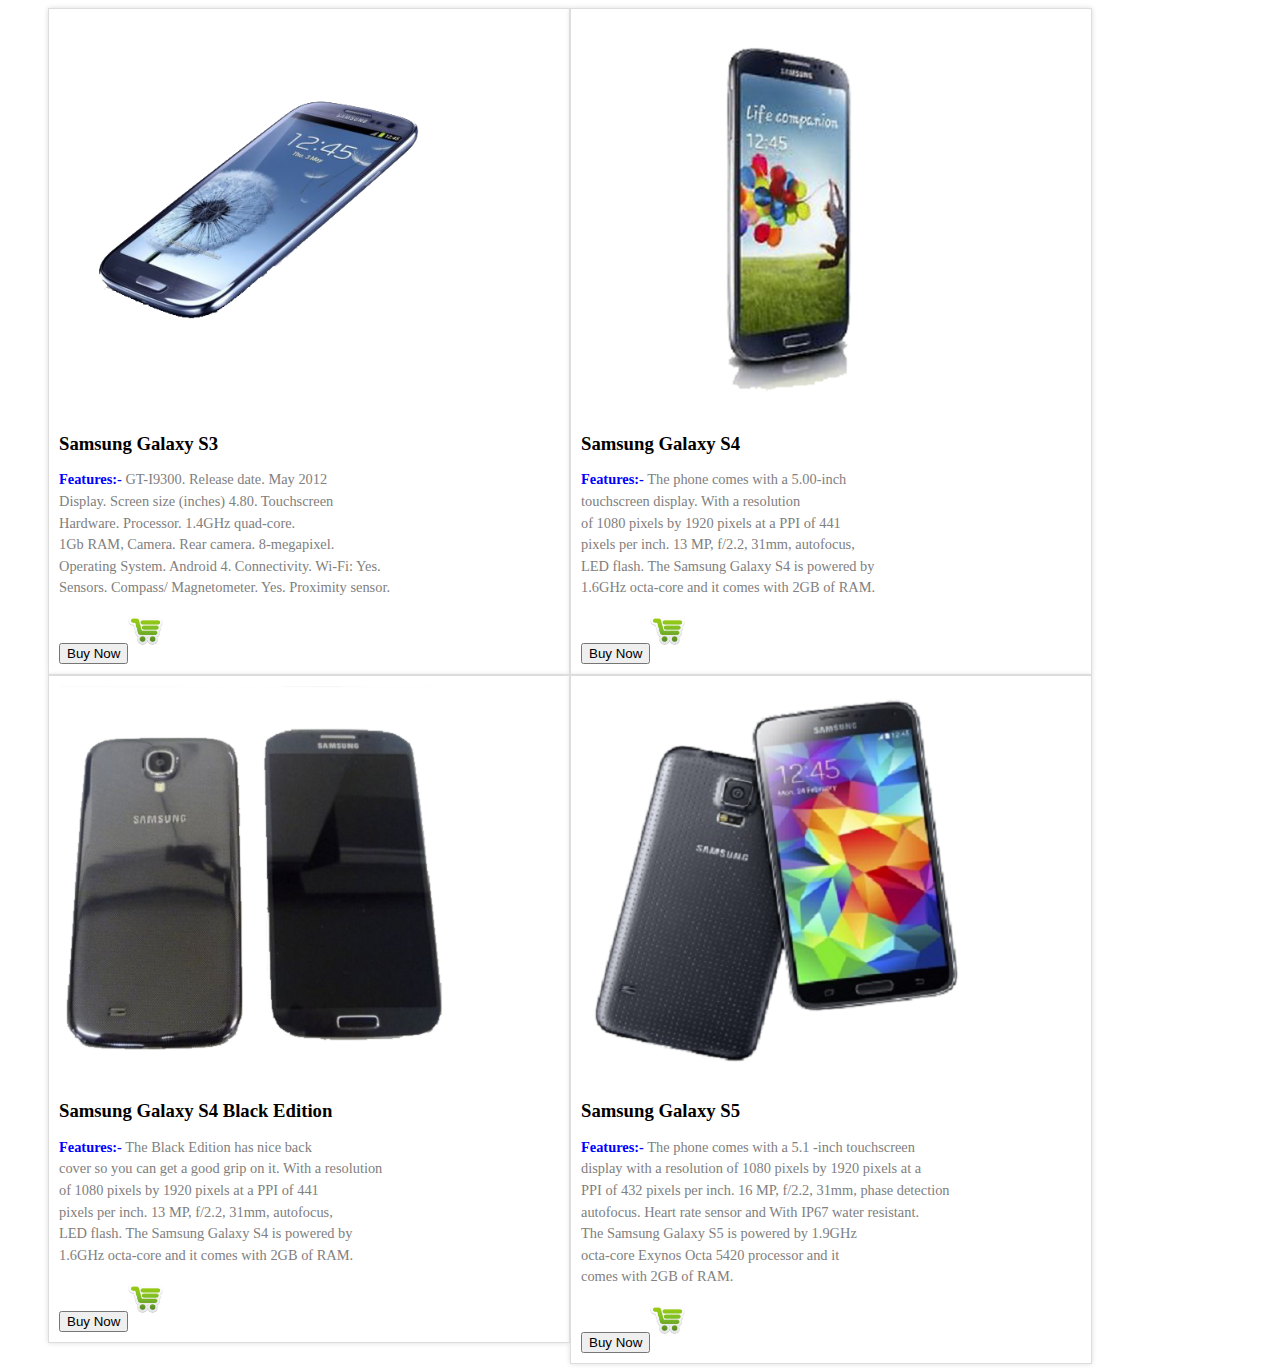
<file: mobilephones_project/samsung.html>
<!DOCTYPE html>

<html>

<head>
    
   <style>
    
    ul.rig {
	list-style: none;
	font-size: 0px;
       }
       
       
ul.rig li {
	display: inline-block;
	padding: 10px;
	background: #fff;
	border: 1px solid #ddd;
	font-size: 16px;
	font-size: 1rem;
	vertical-align: top;
	box-shadow: 0 0 5px #ddd;
	box-sizing: border-box;
	-moz-box-sizing: border-box;
	-webkit-box-sizing: border-box;
       }
       
       
ul.rig li img {
	max-width: 80%;
	height: auto%;
	margin: 0 0 10px;
       }
       
       
ul.rig li h3 {
	margin: 0 0 5px;
       }
       
       
ul.rig li p {
	font-size: .9em;
	line-height: 1.5em;
	color: gray;
       }
    
    
    </style>
    
</head>

<body>

<ul class="rig">
	<li>
		<img src="image/sgs-3.png" />
		<h3>Samsung Galaxy S3</h3>
        <p><b style="color:blue">Features:-</b> GT-I9300. Release date. May 2012<br />Display. Screen size (inches) 4.80. Touchscreen<br />Hardware. Processor. 1.4GHz quad-core.<br />1Gb RAM, Camera. Rear camera. 8-megapixel.<br /> Operating System. Android 4. Connectivity. Wi-Fi: Yes.<br />Sensors. Compass/ Magnetometer. Yes. Proximity sensor.</p>
        
        <button>Buy Now</button><img src="image/basket.png" width="35px" float="left">
	<li>
		<img src="image/sgs-4.png" />
		<h3>Samsung Galaxy S4</h3>
		<p><b style="color:blue">Features:-</b> The phone comes with a 5.00-inch <br /> touchscreen display. With a resolution <br />of 1080 pixels by 1920 pixels at a PPI of 441 <br />pixels per inch. 13 MP, f/2.2, 31mm, autofocus, <br />LED flash. The Samsung Galaxy S4 is powered by <br />1.6GHz octa-core and it comes with 2GB of RAM.</p>
        
        <button>Buy Now</button><img src="image/basket.png" width="35px" float="left">
	</li>
	<li>
		<img src="image/sgs3-black-e.png" />
		<h3>Samsung Galaxy S4 Black Edition</h3>
		<p><b style="color:blue">Features:-</b> The Black Edition has nice back <br /> cover so you can get a good grip on it. With a resolution <br /> of 1080 pixels by 1920 pixels at a PPI of 441 <br />pixels per inch. 13 MP, f/2.2, 31mm, autofocus, <br />LED flash. The Samsung Galaxy S4 is powered by <br />1.6GHz octa-core and it comes with 2GB of RAM.</p>
        
        <button>Buy Now</button><img src="image/basket.png" width="35px" float="left">
	</li>
	<li>
		<img src="image/sgs-5.png" />
		<h3>Samsung Galaxy S5</h3>
		<p><b style="color:blue">Features:-</b> The phone comes with a 5.1 -inch touchscreen <br /> display with a resolution of 1080 pixels by 1920 pixels at a <br />  PPI of 432 pixels per inch. 16 MP, f/2.2, 31mm, phase detection <br />  autofocus. Heart rate sensor and With IP67 water resistant. <br />The Samsung Galaxy S5 is powered by 1.9GHz <br /> octa-core Exynos Octa 5420 processor and it <br /> comes with 2GB of RAM.</p>
        
        <button>Buy Now</button><img src="image/basket.png" width="35px" float="left">
	</li>
</ul>


</body>

</html>
</file>
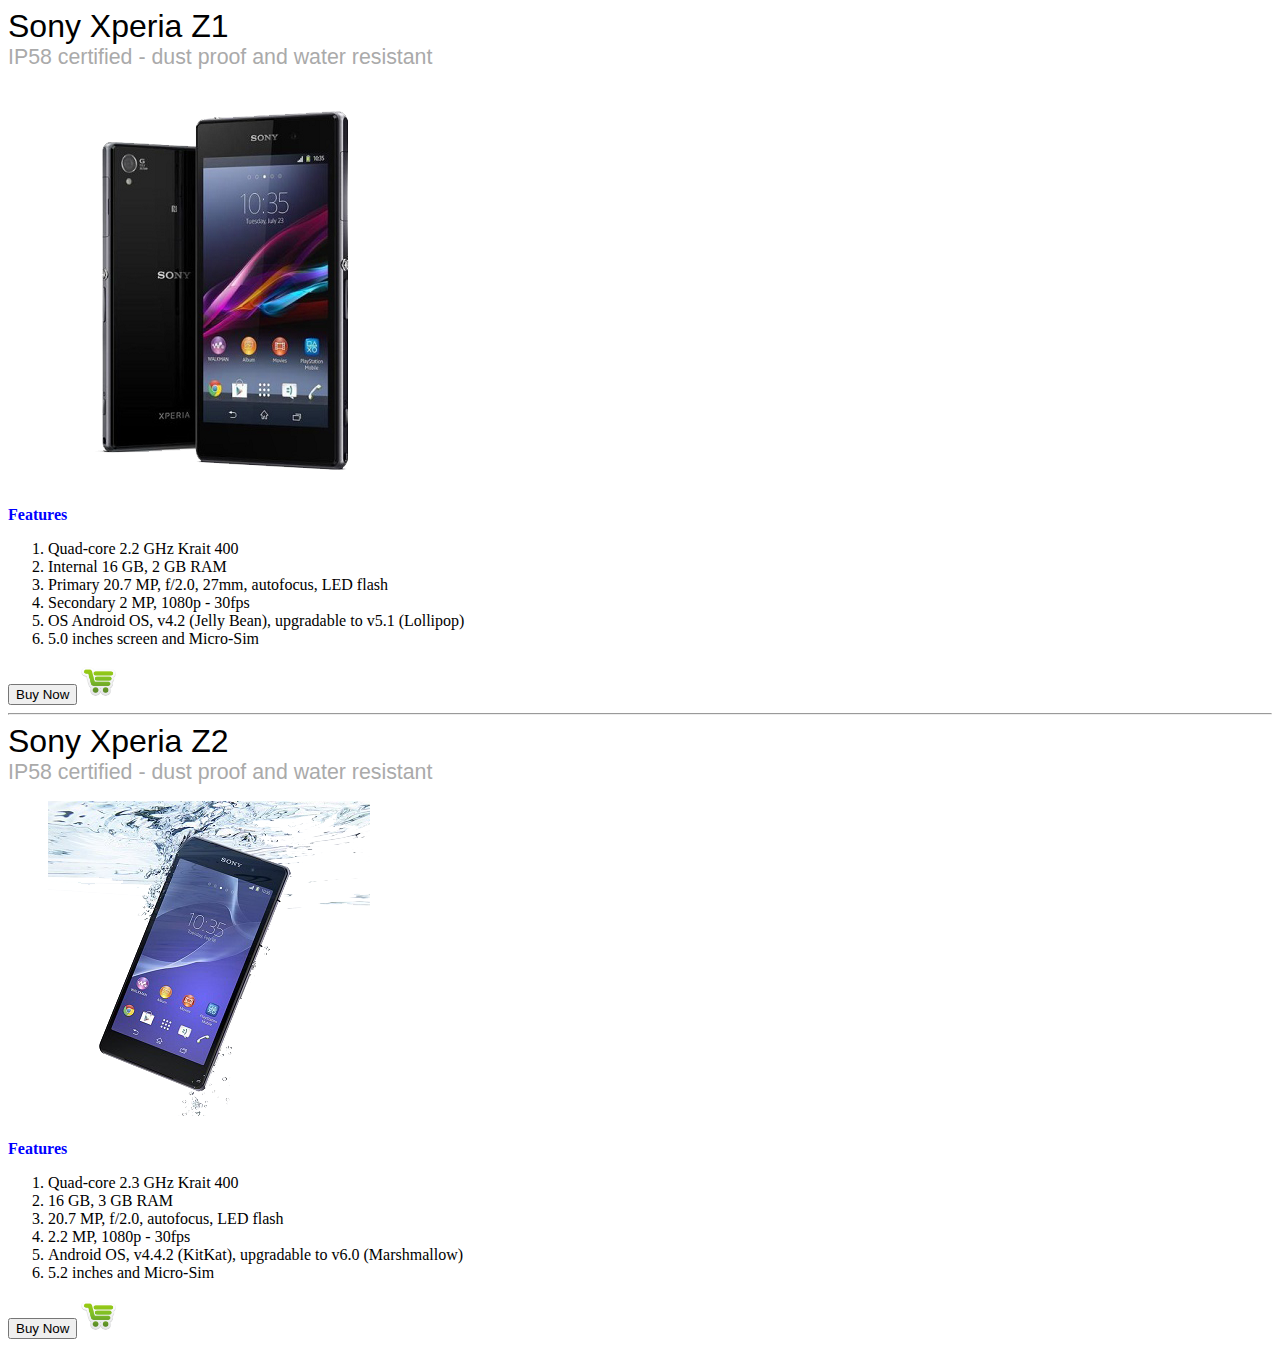
<file: mobilephones_project/sony.html>
<!DOCTYPE html>

<html>

<head>
    
    <style>
        
        body {
            
            background-color: white;
            
        }
        
        h1, h4 {
            font-family: Helvetica Neue, Arial, sans-serif;
            font-weight: normal;
            margin: 0; 
        }
        
        h1 { 
            font-size: 24pt;
        }
        
        h4 {
            font-size: 16pt;
            color: #aaa; 
        }

    
    </style>
    
</head>

<body>

<div class="product">
 
  <header>
    <hgroup>
      <h1>Sony Xperia Z1</h1>
      <h4>IP58 certified - dust proof and water resistant</h4>
    </hgroup>
  </header>
 
  <figure>
    <img src="image/sony-xperia-z1.png">
  </figure>
 
  <section>
  
   <p><b style="color:blue">Features</b></p>
      <ol>
        <li>Quad-core 2.2 GHz Krait 400</li>
        <li>Internal 16 GB, 2 GB RAM</li>
        <li>Primary	20.7 MP, f/2.0, 27mm, autofocus, LED flash</li>
        <li>Secondary	2 MP, 1080p - 30fps</li>
        <li>OS	Android OS, v4.2 (Jelly Bean), upgradable to v5.1 (Lollipop)</li>
        <li>5.0 inches screen and Micro-Sim</li>
      </ol>
  
 
  <button>Buy Now</button>
  <img src="image/basket.png" width="35px" float="left">
 
  </section>
 
</div>
    
    <hr>
    
<div class="product">
 
  <header>
    <hgroup>
      <h1>Sony Xperia Z2</h1>
      <h4>IP58 certified - dust proof and water resistant</h4>
    </hgroup>
  </header>
 
  <figure>
    <img src="image/sony-xperia-z2.png">
  </figure>
 
  <section>
 
  <p><b style="color:blue">Features</b></p>
      <ol>
        <li>Quad-core 2.3 GHz Krait 400</li>
        <li>16 GB, 3 GB RAM</li>
        <li>20.7 MP, f/2.0, autofocus, LED flash</li>
        <li>2.2 MP, 1080p - 30fps</li>
        <li>Android OS, v4.4.2 (KitKat), upgradable to v6.0 (Marshmallow)</li>
        <li>5.2 inches and Micro-Sim</li>
      </ol>
 
  <button>Buy Now</button>
<img src="image/basket.png" width="35px" float="left">
 
  </section>
 
</div>


</body>

</html>
</file>
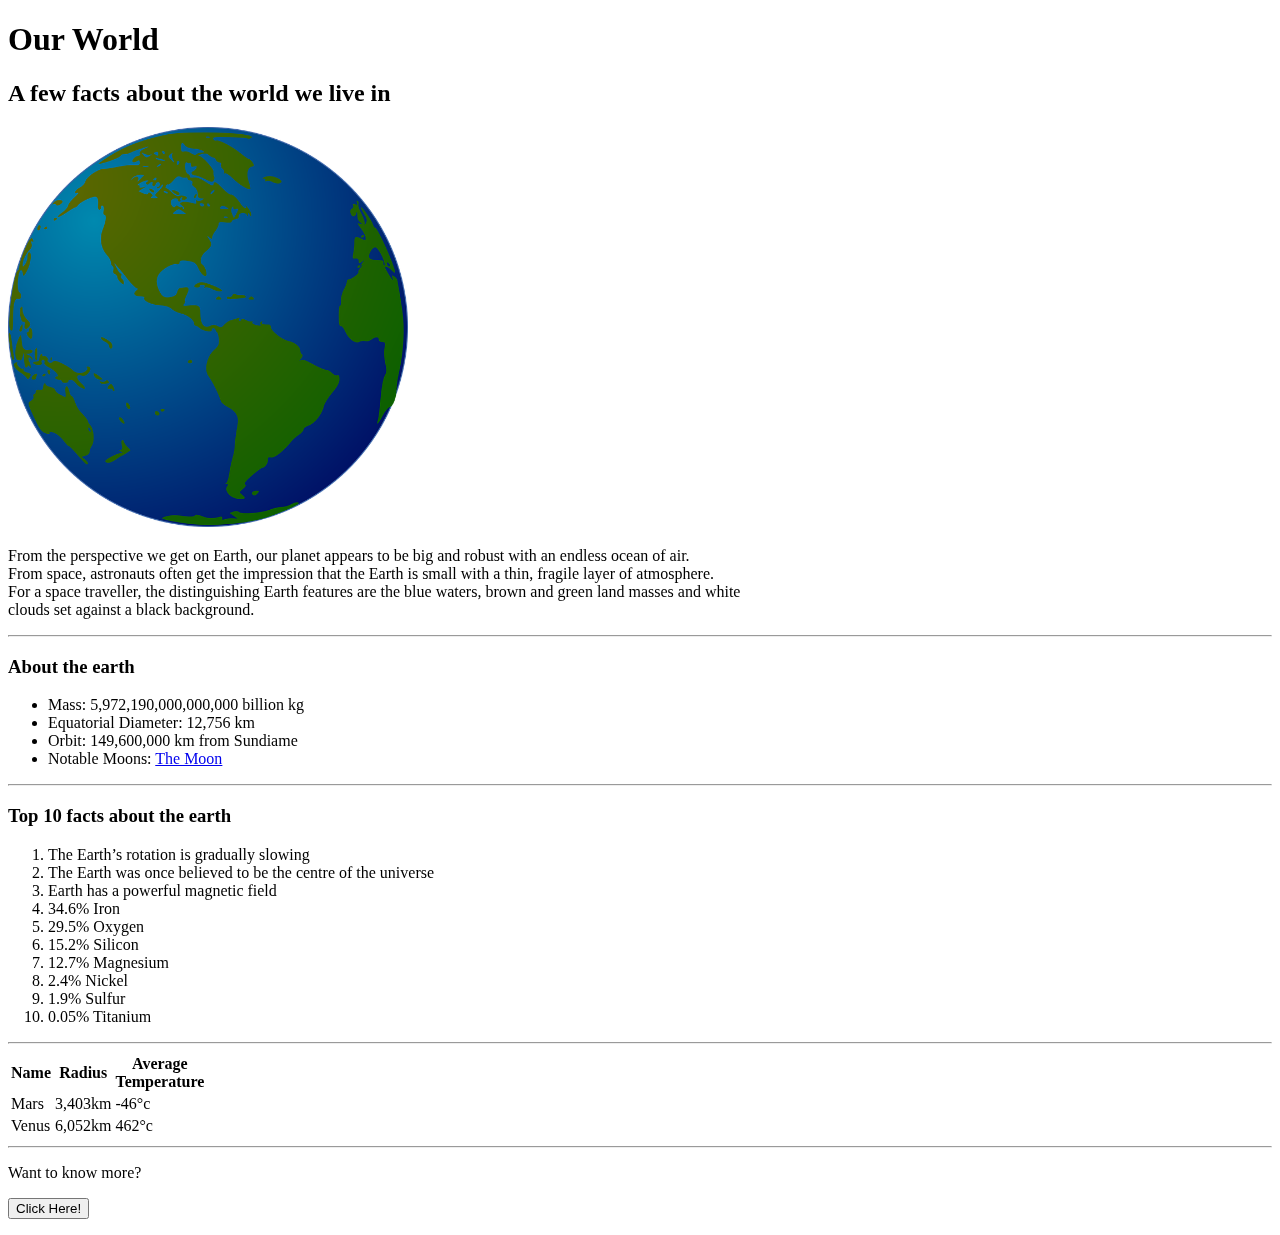
<file: world_project/our-world.html>
<!doctype html>
<html>
    <head>
        <title>Hello World!</title>

        <meta charset="utf-8" />
        <meta http-equiv="Content-type" content="text/html; charset=utf-8" />
        <meta name="viewport" content="width=device-width, initial-scale=1" />

    </head>

    <body>
        
        <iframe width="560" height="315" src="https://www.youtube.com/embed/DrDm7uO4Fu0?rel=0" frameborder="0" allowfullscreen align="right"></iframe>

        <h1>Our World</h1>
        
        <h2>A few facts about the world we live in</h2>
        
        <img src="earth.png" width="400">
        
        <p>From the perspective we get on Earth, our planet appears to be big and robust with an endless ocean of air. <br />From space, astronauts often get the impression that the Earth is small with a thin, fragile layer of atmosphere.<br />For a space traveller, the distinguishing Earth features are the blue waters, brown and green land masses and white<br />clouds set against a black background.</p>
        
        <hr>
        
        <h3>About the earth</h3>
        
            <ul>
            
                <li>Mass: 5,972,190,000,000,000 billion kg</li>
                <li>Equatorial Diameter: 12,756 km</li>
                <li>Orbit: 149,600,000 km from Sundiame</li>
                <li>Notable Moons: <a href="http://nineplanets.org/luna.html">The Moon</a></li>
        
            </ul>
        
        <hr>
        
            <h3>Top 10 facts about the earth</h3>
        
            <ol>
            
                <li>The Earth’s rotation is gradually slowing</li>
                <li>The Earth was once believed to be the centre of the universe</li>
                <li>Earth has a powerful magnetic field</li>
                <li>34.6% Iron </li>
                <li>29.5% Oxygen </li>
                <li>15.2% Silicon </li>
                <li>12.7% Magnesium </li>
                <li>2.4% Nickel </li>
                <li>1.9% Sulfur </li>
                <li>0.05% Titanium</li>
        
            </ol>
        
        <hr>
        
        <table>
        
            <thead>
            
                <tr>
                
                    <th>Name</th>
                    <th>Radius</th>
                    <th>Average<br>Temperature</th>
                    
                </tr>
                
            </thead>
            
            <tbody>
            
                <tr>
                
                    <td>Mars</td>
                    <td>3,403km</td>
                    <td>-46&deg;c</td>
                    
                </tr>
                
                <tr>
                
                    <td>Venus</td>
                    <td>6,052km</td>
                    <td>462&deg;c</td>
                    
                </tr>
            
            </tbody>
        
        </table>
        
        <hr>
        
        <form action="http://nineplanets.org/earth.html">
        
            <p>Want to know more?</p>
            
            <p></p><input type="submit" value="Click Here!"></p>
        
        </form>
    
    
            
    </body>
    
</html>
</file>
<file: cars_project/cars.css>
* {
	margin: 0;
	padding: 0;
}
body {
	background: url(imgs/light-grey.jpg);
	font-family: 'Helvetica Neue', arial, sans-serif;
	font-weight: 200;
}

h1 {
	font-family: 'Oswald', sans-serif;
	font-size: 4em;
	font-weight: 500;
	margin: 0 0 20px;
	text-align: center;
	text-shadow: 1px 1px 0 #fff, 2px 2px 0 #bbb;
}
    
h2 {
        margin: 20px;
        font-style: italic;
    }
    
hr {
	border-top: 1px solid #ccc;
	border-bottom: 1px solid #fff;
	margin: 25px 0;
	clear: both;
}
.centered {
	text-align: center;
}
.wrapper {
	width: 100%;
	padding: 30px 0;
}
.container {
	width: 1200px;
	margin: 0 auto;
}
ul.grid-nav {
	list-style: none;
	font-size: .85em;
	font-weight: 200;
	text-align: center;
}
ul.grid-nav li {
	display: inline-block;
}
ul.grid-nav li a {
	display: inline-block;
	background: #999;
	color: #fff;
	padding: 10px 20px;
	text-decoration: none;
	border-radius: 4px;
	-moz-border-radius: 4px;
	-webkit-border-radius: 4px;
}
ul.grid-nav li a:hover {
	background: #7b0;
}
ul.grid-nav li a.active {
	background: #333;
}
.grid-container {
	display: none;
}
/* ----- Image grids ----- */
ul.rig {
	list-style: none;
	font-size: 0px;
	margin-left: -2.5%; /* should match li left margin */
}
ul.rig li {
	display: inline-block;
	padding: 10px;
	margin: 0 0 2.5% 2.5%;
	background: #fff;
	border: 1px solid #ddd;
	font-size: 16px;
	font-size: 1rem;
	vertical-align: top;
	box-shadow: 0 0 5px #ddd;
	box-sizing: border-box;
	-moz-box-sizing: border-box;
	-webkit-box-sizing: border-box;
}
ul.rig li img {
	max-width: 100%;
	height: auto;
	margin: 0 0 10px;
}
ul.rig li h3 {
	margin: 0 0 5px;
}
ul.rig li p {
	font-size: .9em;
	line-height: 1.5em;
	color: #999;
}
/* class for 2 columns */
ul.rig.columns-2 li {
	width: 47.5%; /* this value + 2.5 should = 50% */
}
/* class for 3 columns */
ul.rig.columns-3 li {
	width: 30.83%; /* this value + 2.5 should = 33% */
}
/* class for 4 columns */
ul.rig.columns-4 li {
	width: 22.5%; /* this value + 2.5 should = 25% */
}

@media (max-width: 1199px) {
	.container {
		width: auto;
		padding: 0 10px;
	}
}

@media (max-width: 480px) {
	ul.grid-nav li {
		display: block;
		margin: 0 0 5px;
	}
	ul.grid-nav li a {
		display: block;
	}
	ul.rig {
		margin-left: 0;
	}
	ul.rig li {
		width: 100% !important; /* over-ride all li styles */
		margin: 0 0 20px;
	}
}
</file>
<file: Laptop_project/style.css>
@import url('https://fonts.googleapis.com/css?family=Frijole');
@import url('https://fonts.googleapis.com/css?family=Nova+Slim');
header,
section,
footer,
aside,
nav,
article,
figure,
figcaption {
    display: block;
}

body {
    color: #666666;
    background-color: #f9f8f6;
    background-image: url("images/pexels-photo-82256.jpeg");
    background-position: center;
    font-family: Georgia, Times, serif;
    line-height: 1.4em;
    margin: 0px;
    font-family: 'Nova Slim', cursive;
}

.wrapper {
    width: 940px;
    margin: 20px auto 20px auto;
    border: 2px solid #000000;
    background-color: #ffffff;
}

header {
    height: 160px;
    background-image: url(images/header.jpg);
}

h1 {
    text-indent: -9999px;
    width: 940px;
    height: 130px;
    margin: 0px;
}

nav,
footer {
    clear: both;
    color: #ffffff;
    background-color: #aeaca8;
    height: 30px;
}

nav ul {
    margin: 0px;
    padding: 5px 0px 5px 30px;
    font-family: 'Frijole', cursive;
    font-size: 20px;
}

nav li {
    display: inline;
    margin-right: 40px;
}

nav li a {
    color: #ffffff;
}

nav li a:hover,
nav li a.current {
    color: #000000;
}

section.courses {
    float: left;
    width: 659px;
    border-right: 1px solid #eeeeee;
}

article {
    clear: both;
    overflow: auto;
    width: 100%;
}

hgroup {
    margin-top: 40px;
}

figure {
    float: left;
    width: 290px;
    height: 220px;
    padding: 5px;
    margin: 20px;
    border: 1px solid #eeeeee;
}

figcaption {
    font-size: 90%;
    text-align: left;
}

aside {
    width: 230px;
    float: left;
    padding: 0px 0px 0px 20px;
}

aside section a {
    display: block;
    padding: 10px;
    border-bottom: 1px solid #eeeeee;
}

aside section a:hover {
    color: #985d6a;
    background-color: #efefef;
}

a {
    color: #de6581;
    text-decoration: none;
}

h1,
h2,
h3 {
    font-weight: normal;
}

h2 {
    margin: 10px 0px 5px 0px;
    padding: 0px;
}

h3 {
    margin: 0px 0px 10px 0px;
    color: #de6581;
}

aside h2 {
    padding: 30px 0px 10px 0px;
    color: #de6581;
}

footer {
    font-size: 80%;
    padding: 7px 0px 0px 20px;
}
</file>
